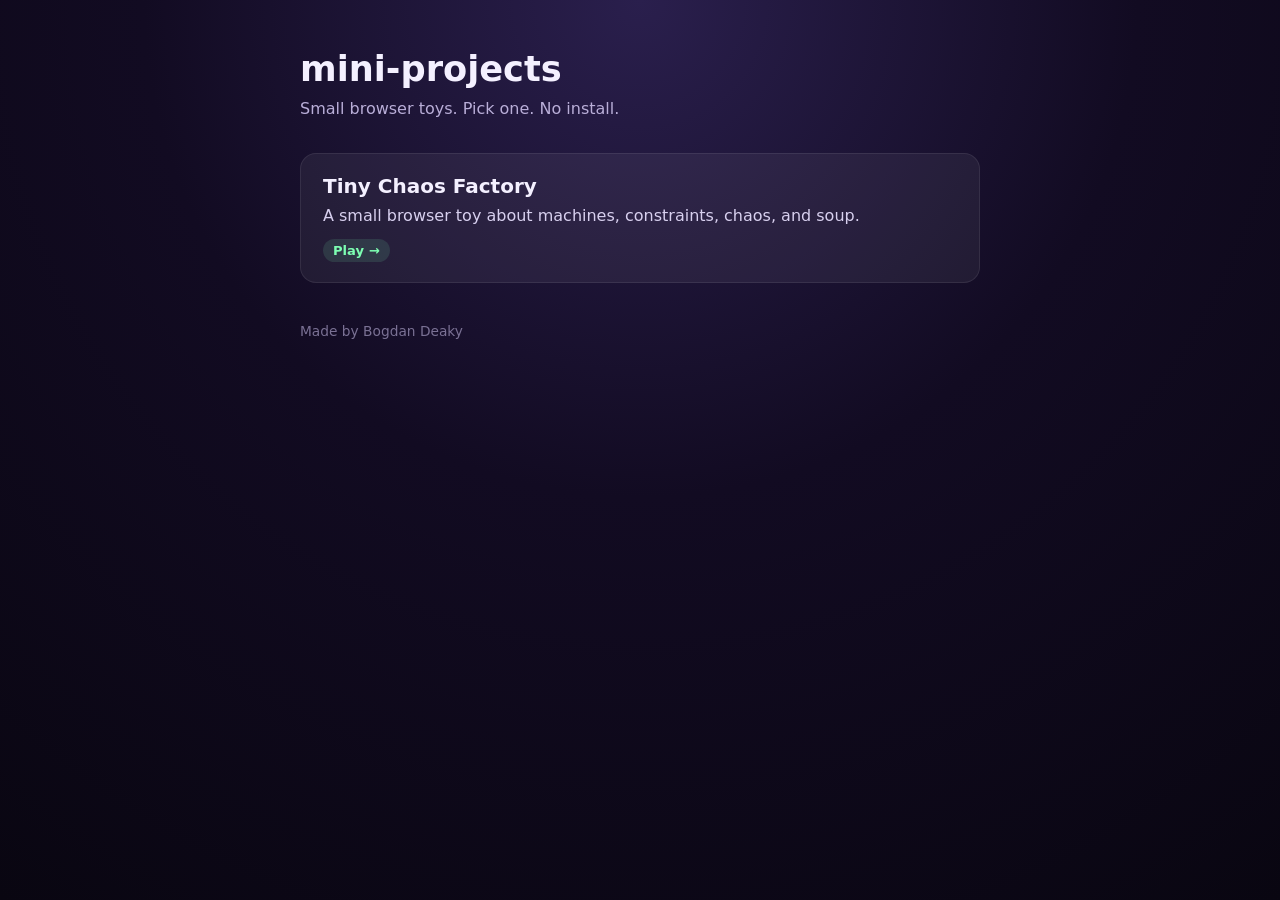
<file: index.html>
<!DOCTYPE html>
<html lang="en">
<head>
  <meta charset="UTF-8" />
  <meta name="viewport" content="width=device-width, initial-scale=1.0" />
  <meta name="description" content="Small browser toys and experiments by Bogdan Deaky." />
  <title>mini-projects — Bogdan Deaky</title>
  <style>
    * { box-sizing: border-box; }
    body {
      margin: 0;
      min-height: 100vh;
      font-family: "Segoe UI", system-ui, sans-serif;
      color: #f4f0ff;
      background: radial-gradient(circle at top, #2a1f4d 0%, #120b22 45%, #090611 100%);
    }
    .wrap {
      max-width: 720px;
      margin: 0 auto;
      padding: 48px 20px 64px;
    }
    h1 {
      margin: 0 0 8px;
      font-size: 2.2rem;
    }
    .sub {
      margin: 0 0 32px;
      color: #b9aed8;
      line-height: 1.5;
    }
    .grid {
      display: grid;
      gap: 16px;
    }
    .card {
      display: block;
      padding: 20px 22px;
      border-radius: 16px;
      background: rgba(255, 255, 255, 0.06);
      border: 1px solid rgba(255, 255, 255, 0.08);
      color: inherit;
      text-decoration: none;
      transition: transform 0.12s ease, border-color 0.12s ease, background 0.12s ease;
    }
    .card:hover {
      transform: translateY(-2px);
      border-color: rgba(167, 137, 255, 0.45);
      background: rgba(132, 94, 255, 0.12);
    }
    .card h2 {
      margin: 0 0 6px;
      font-size: 1.25rem;
    }
    .card p {
      margin: 0;
      color: #d8d0ef;
      line-height: 1.45;
    }
    .tag {
      display: inline-block;
      margin-top: 12px;
      padding: 4px 10px;
      border-radius: 999px;
      background: rgba(125, 255, 178, 0.12);
      color: #7dffb2;
      font-size: 0.82rem;
      font-weight: 700;
    }
    footer {
      margin-top: 40px;
      color: #7a7194;
      font-size: 0.86rem;
    }
  </style>
</head>
<body>
  <div class="wrap">
    <h1>mini-projects</h1>
    <p class="sub">Small browser toys. Pick one. No install.</p>

    <div class="grid">
      <a class="card" href="./tiny-chaos-factory/">
        <h2>Tiny Chaos Factory</h2>
        <p>A small browser toy about machines, constraints, chaos, and soup.</p>
        <span class="tag">Play →</span>
      </a>
    </div>

    <footer>Made by Bogdan Deaky</footer>
  </div>
</body>
</html>
</file>
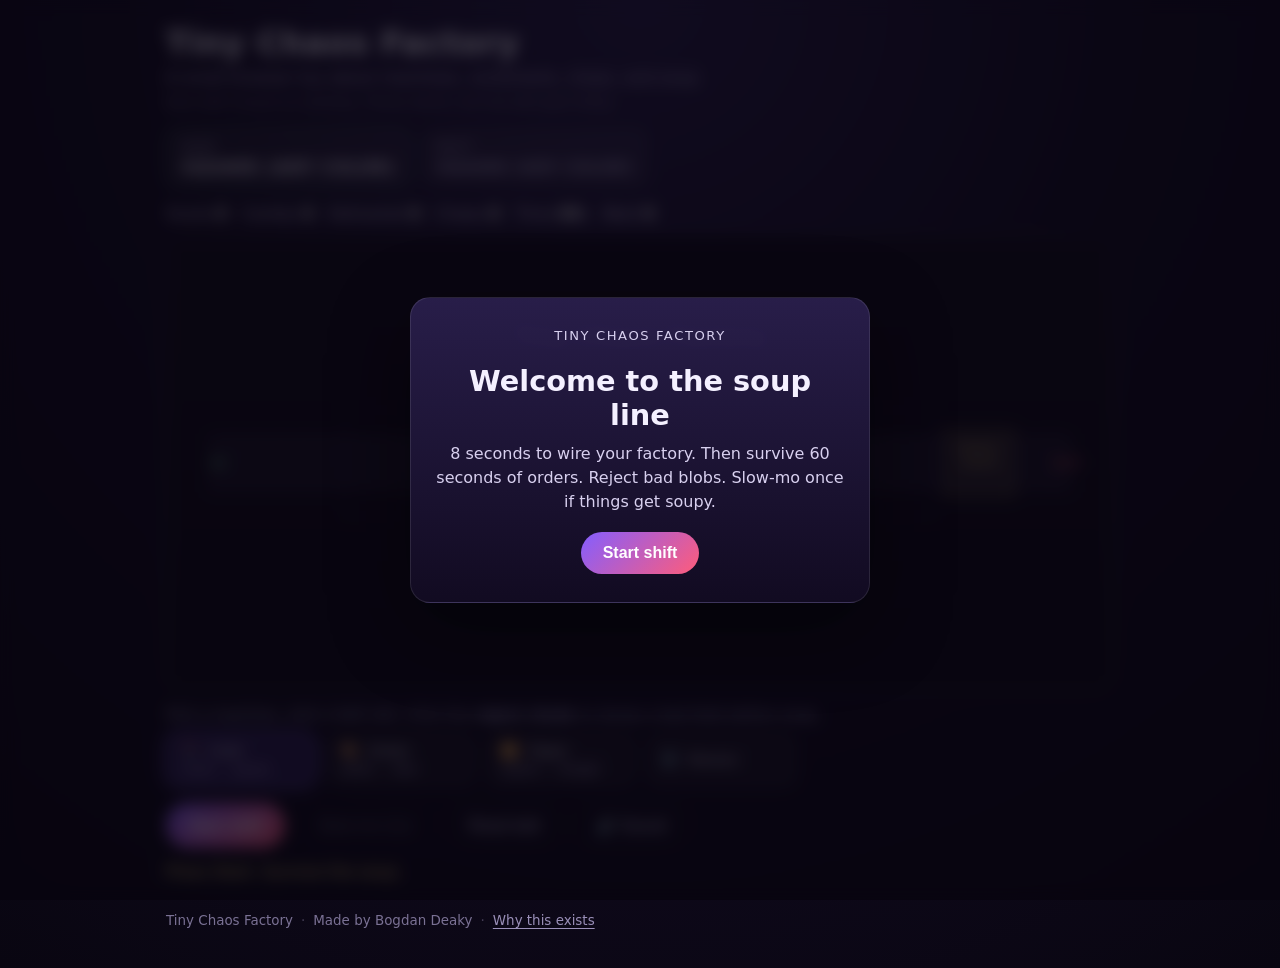
<file: tiny-chaos-factory/index.html>
<!DOCTYPE html>
<html lang="en">
<head>
  <meta charset="UTF-8" />
  <meta name="viewport" content="width=device-width, initial-scale=1.0" />
  <meta name="description" content="Build a dumb machine. Watch it become soup. A tiny browser factory toy." />
  <meta property="og:title" content="Tiny Chaos Factory" />
  <meta property="og:description" content="Build a dumb machine. Watch it become soup." />
  <meta property="og:image" content="https://bogdandeaky.github.io/mini-projects/tiny-chaos-factory/screenshot.png" />
  <meta property="og:type" content="website" />
  <meta name="twitter:card" content="summary_large_image" />
  <meta name="twitter:title" content="Tiny Chaos Factory" />
  <meta name="twitter:description" content="Build a dumb machine. Watch it become soup." />
  <meta name="twitter:image" content="https://bogdandeaky.github.io/mini-projects/tiny-chaos-factory/screenshot.png" />
  <title>Tiny Chaos Factory</title>
  <link rel="icon" href="favicon.svg" type="image/svg+xml" />
  <link rel="stylesheet" href="style.css?v=2" />
</head>
<body>
  <div class="wrap">
    <header>
      <h1>Tiny Chaos Factory</h1>
      <p class="tagline">A small browser toy about machines, constraints, chaos, and soup.</p>
      <p class="platform-hint">Best with mouse on desktop. Phone works, but the belt gets fiddly.</p>
    </header>

    <div class="hud">
      <div class="orders">
        <div class="order active">
          <span class="label">Now</span>
          <span id="target" class="target">—</span>
        </div>
        <div class="order next">
          <span class="label">Next</span>
          <span id="target-next" class="target dim">—</span>
        </div>
      </div>
      <div class="stats">
        <span>Score <strong id="score">0</strong></span>
        <span>Combo <strong id="combo">0</strong></span>
        <span>Delivered <strong id="delivered">0</strong></span>
        <span>Chaos <strong id="chaos">0</strong></span>
        <span>Time <strong id="time">60</strong>s</span>
        <span class="best">Best <strong id="best-score">0</strong></span>
      </div>
    </div>

    <div class="canvas-shell">
      <canvas id="game" width="960" height="460"></canvas>
      <div id="phase-banner" class="phase-banner hidden"></div>
    </div>

    <div class="toolbar">
      <p class="hint">Pick a machine, click a belt slot. Click the <strong>reject chute</strong> to dump a bad blob before soup.</p>
      <div class="tools">
        <button class="tool selected" data-machine="cutter" type="button">
          <span class="icon">✂️</span> Cutter <small>round → square</small>
        </button>
        <button class="tool" data-machine="painter" type="button">
          <span class="icon">🎨</span> Painter <small>paints → blue</small>
        </button>
        <button class="tool" data-machine="flipper" type="button">
          <span class="icon">🔀</span> Flipper <small>square ↔ triangle</small>
        </button>
        <button class="tool danger" data-machine="remove" type="button">
          <span class="icon">🗑️</span> Remove
        </button>
      </div>
      <div id="paint-colors" class="paint-colors hidden">
        <span class="paint-label">Paint color</span>
        <button type="button" data-color="red" class="swatch red" aria-label="red"></button>
        <button type="button" data-color="blue" class="swatch blue active" aria-label="blue"></button>
        <button type="button" data-color="green" class="swatch green" aria-label="green"></button>
        <button type="button" data-color="yellow" class="swatch yellow" aria-label="yellow"></button>
      </div>
    </div>

    <div class="actions">
      <button id="start" type="button">Start shift</button>
      <button id="slowmo" type="button" class="ghost" disabled>Slow-mo (1x)</button>
      <button id="reset" type="button" class="ghost">Reset belt</button>
      <button id="mute" type="button" class="ghost">🔊 Sound</button>
    </div>

    <p id="message" class="message">Press Start. Survive the soup.</p>

    <footer class="site-footer">
      <span>Tiny Chaos Factory</span>
      <span class="dot">·</span>
      <span>Made by Bogdan Deaky</span>
      <span class="dot">·</span>
      <button id="why-btn" type="button" class="linkish">Why this exists</button>
    </footer>
  </div>

  <div id="overlay" class="overlay">
    <div class="panel">
      <p class="eyebrow">Tiny Chaos Factory</p>
      <h2 id="overlay-title">Welcome to the soup line</h2>
      <p id="overlay-body">Place machines. Match orders. Try not to become soup.</p>
      <div id="overlay-about" class="overlay-about hidden">
        <p>I spend a lot of time on serious systems. This is the opposite.</p>
      </div>
      <div id="overlay-stars" class="stars hidden">★★★</div>
      <div id="overlay-stats" class="overlay-stats hidden"></div>
      <button id="overlay-action" type="button">Start shift</button>
    </div>
  </div>

  <script src="game.js?v=2"></script>
</body>
</html>
</file>
<file: tiny-chaos-factory/style.css>
* {
  box-sizing: border-box;
}

body {
  margin: 0;
  min-height: 100vh;
  font-family: "Segoe UI", system-ui, sans-serif;
  color: #f4f0ff;
  background:
    radial-gradient(circle at top, #2a1f4d 0%, #120b22 45%, #090611 100%);
}

.wrap {
  max-width: 980px;
  margin: 0 auto;
  padding: 24px 16px 40px;
}

header h1 {
  margin: 0;
  font-size: 2rem;
  letter-spacing: 0.02em;
}

.tagline {
  margin: 6px 0 18px;
  color: #b9aed8;
}

.platform-hint {
  margin: -10px 0 18px;
  color: #7a7194;
  font-size: 0.84rem;
}

.hud {
  display: flex;
  flex-wrap: wrap;
  gap: 16px;
  justify-content: space-between;
  align-items: stretch;
  margin-bottom: 12px;
}

.orders {
  display: flex;
  gap: 10px;
}

.order {
  display: flex;
  flex-direction: column;
  gap: 4px;
  padding: 10px 14px;
  border-radius: 12px;
  background: rgba(255, 255, 255, 0.06);
  border: 1px solid rgba(255, 255, 255, 0.08);
  min-width: 150px;
}

.order.active {
  border-color: rgba(125, 255, 178, 0.35);
  box-shadow: 0 0 20px rgba(125, 255, 178, 0.08);
}

.label {
  color: #b9aed8;
  font-size: 0.78rem;
  text-transform: uppercase;
  letter-spacing: 0.08em;
}

.target {
  font-weight: 700;
  text-transform: uppercase;
  letter-spacing: 0.06em;
}

.target.dim {
  color: #b9aed8;
  font-size: 0.92rem;
}

.stats {
  display: flex;
  flex-wrap: wrap;
  gap: 14px;
  color: #d8d0ef;
  align-items: center;
}

.stats strong {
  color: #fff;
}

.best.record strong {
  color: #ffe27a;
  text-shadow: 0 0 12px rgba(255, 226, 122, 0.45);
}

.target.pulse {
  animation: targetPulse 0.35s ease;
}

@keyframes targetPulse {
  0% { transform: scale(1); }
  50% { transform: scale(1.08); color: #7dffb2; }
  100% { transform: scale(1); }
}

.canvas-shell {
  position: relative;
}

#game {
  display: block;
  width: 100%;
  max-width: 960px;
  border-radius: 16px;
  border: 2px solid rgba(255, 255, 255, 0.08);
  background: #15101f;
  cursor: crosshair;
  touch-action: manipulation;
}

.phase-banner {
  position: absolute;
  top: 14px;
  left: 50%;
  transform: translateX(-50%);
  padding: 8px 16px;
  border-radius: 999px;
  background: rgba(20, 14, 32, 0.88);
  border: 1px solid rgba(255, 255, 255, 0.12);
  color: #ffe27a;
  font-weight: 700;
  letter-spacing: 0.04em;
  pointer-events: none;
}

.phase-banner.hidden {
  display: none;
}

.toolbar {
  margin-top: 14px;
}

.hint {
  margin: 0 0 10px;
  color: #b9aed8;
  font-size: 0.92rem;
}

.tools {
  display: flex;
  flex-wrap: wrap;
  gap: 10px;
}

.tool {
  appearance: none;
  border: 1px solid rgba(255, 255, 255, 0.12);
  background: rgba(255, 255, 255, 0.05);
  color: inherit;
  border-radius: 12px;
  padding: 10px 14px;
  cursor: pointer;
  text-align: left;
  min-width: 150px;
  transition: transform 0.12s ease, border-color 0.12s ease, background 0.12s ease;
}

.tool:hover {
  transform: translateY(-1px);
  border-color: rgba(255, 255, 255, 0.22);
}

.tool.selected {
  background: rgba(132, 94, 255, 0.25);
  border-color: #a789ff;
  box-shadow: 0 0 18px rgba(132, 94, 255, 0.25);
}

.tool.danger.selected {
  background: rgba(255, 92, 122, 0.18);
  border-color: #ff7d96;
  box-shadow: 0 0 18px rgba(255, 92, 122, 0.18);
}

.tool small {
  display: block;
  margin-top: 4px;
  color: #b9aed8;
  font-size: 0.78rem;
}

.icon {
  margin-right: 6px;
}

.actions {
  display: flex;
  flex-wrap: wrap;
  gap: 10px;
  margin-top: 16px;
}

button#start,
button#overlay-action,
button#reset,
button#slowmo,
button#mute {
  appearance: none;
  border: none;
  border-radius: 999px;
  padding: 12px 22px;
  font-size: 1rem;
  cursor: pointer;
}

#start,
#overlay-action {
  background: linear-gradient(135deg, #845eff, #ff5c7a);
  color: white;
  font-weight: 700;
}

#start:disabled,
#slowmo:disabled {
  opacity: 0.45;
  cursor: not-allowed;
}

#reset.ghost,
#mute.ghost,
#slowmo.ghost {
  background: transparent;
  color: #d8d0ef;
  border: 1px solid rgba(255, 255, 255, 0.15);
}

#slowmo.ready {
  border-color: rgba(125, 255, 178, 0.45);
  color: #7dffb2;
}

.message {
  margin-top: 14px;
  min-height: 1.4em;
  color: #ffe27a;
}

.paint-colors {
  display: flex;
  align-items: center;
  gap: 10px;
  margin-top: 12px;
}

.paint-colors.hidden {
  display: none;
}

.paint-label {
  color: #b9aed8;
  font-size: 0.9rem;
}

.swatch {
  width: 28px;
  height: 28px;
  border-radius: 999px;
  border: 2px solid rgba(255, 255, 255, 0.18);
  cursor: pointer;
}

.swatch.active {
  border-color: #fff;
  box-shadow: 0 0 12px rgba(255, 255, 255, 0.35);
}

.swatch.red { background: #ff5c7a; }
.swatch.blue { background: #5cb4ff; }
.swatch.green { background: #7dffb2; }
.swatch.yellow { background: #ffe27a; }

.site-footer {
  display: flex;
  flex-wrap: wrap;
  gap: 8px;
  align-items: center;
  margin-top: 28px;
  color: #7a7194;
  font-size: 0.84rem;
}

.site-footer .dot {
  opacity: 0.5;
}

.site-footer .linkish {
  appearance: none;
  border: none;
  background: none;
  padding: 0;
  color: #9a8fb8;
  font: inherit;
  font-size: 0.84rem;
  cursor: pointer;
  text-decoration: underline;
  text-underline-offset: 3px;
}

.site-footer .linkish:hover {
  color: #d8d0ef;
}

.overlay-about {
  margin: 0 0 18px;
  padding: 14px 16px;
  border-radius: 14px;
  background: rgba(255, 255, 255, 0.04);
  border: 1px solid rgba(255, 226, 122, 0.14);
  text-align: left;
}

.overlay-about.hidden {
  display: none;
}

.overlay-about .about-label {
  display: none;
}

.overlay-about p:last-child {
  margin: 0;
  color: #c8bfdc;
  font-size: 0.92rem;
  line-height: 1.55;
}

.overlay {
  position: fixed;
  inset: 0;
  display: grid;
  place-items: center;
  background: rgba(8, 5, 15, 0.72);
  backdrop-filter: blur(8px);
  z-index: 20;
}

.overlay.hidden {
  display: none;
}

.panel {
  width: min(92vw, 460px);
  padding: 28px 24px;
  border-radius: 20px;
  background: linear-gradient(180deg, rgba(42, 31, 77, 0.95), rgba(18, 11, 34, 0.98));
  border: 1px solid rgba(255, 255, 255, 0.1);
  box-shadow: 0 24px 80px rgba(0, 0, 0, 0.45);
  text-align: center;
}

.eyebrow {
  margin: 0 0 8px;
  color: #b9aed8;
  font-size: 0.82rem;
  letter-spacing: 0.12em;
  text-transform: uppercase;
}

.panel h2 {
  margin: 0 0 10px;
  font-size: 1.8rem;
}

.panel p {
  margin: 0 0 18px;
  color: #d8d0ef;
  line-height: 1.5;
}

.stars {
  font-size: 2rem;
  letter-spacing: 0.2em;
  color: #ffe27a;
  margin-bottom: 12px;
  text-shadow: 0 0 18px rgba(255, 226, 122, 0.35);
}

.stars.hidden,
.overlay-stats.hidden {
  display: none;
}

.overlay-stats {
  display: grid;
  gap: 8px;
  margin-bottom: 18px;
  color: #f4f0ff;
}

.overlay-stats div {
  display: flex;
  justify-content: space-between;
  gap: 12px;
  padding: 8px 12px;
  border-radius: 10px;
  background: rgba(255, 255, 255, 0.05);
}

.overlay-stats span:last-child {
  font-weight: 700;
}
</file>
